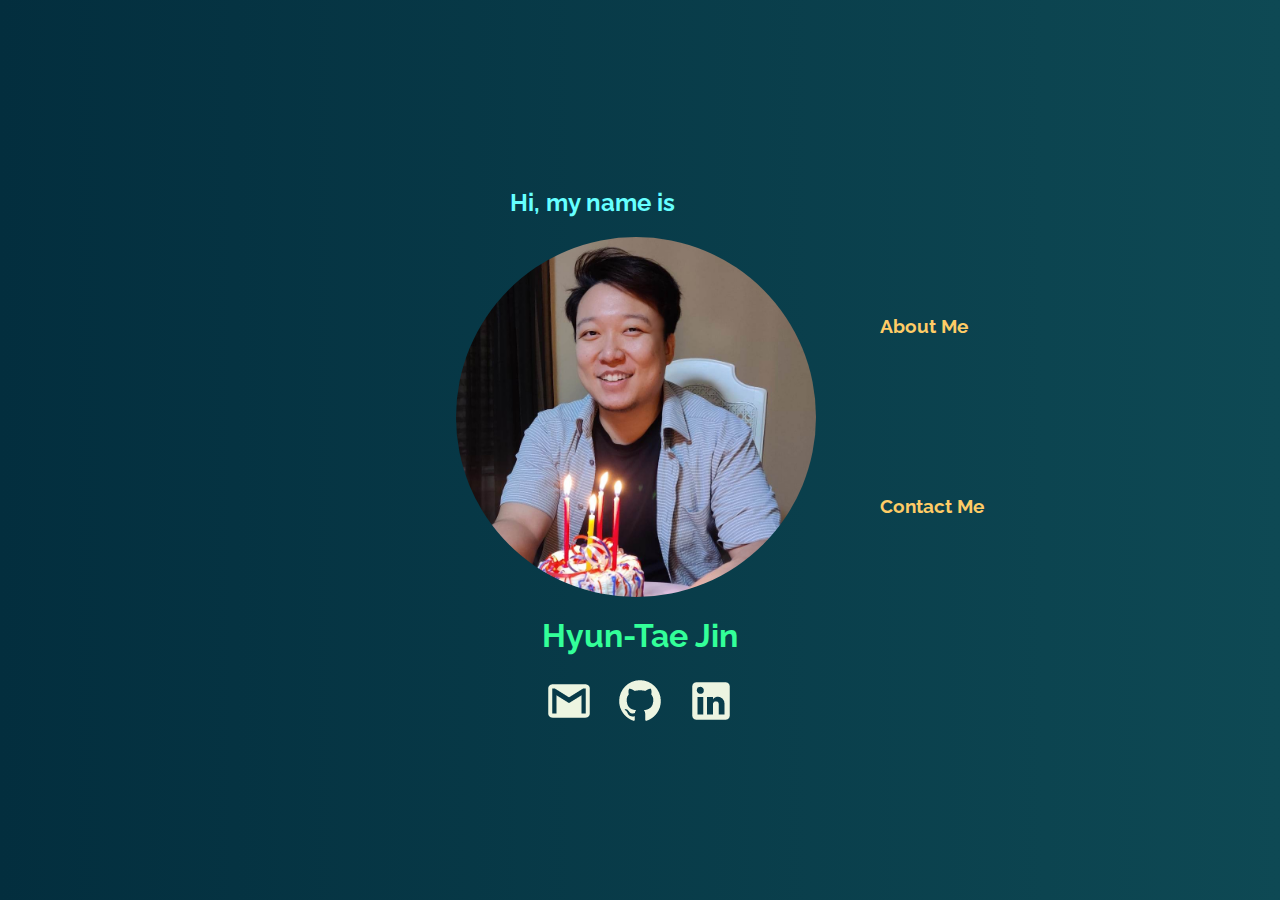
<file: index.html>
<!DOCTYPE html>
<html lang="en">
<head>
  <meta charset="UTF-8">
  <meta http-equiv="X-UA-Compatible" content="IE=edge">
  <meta name="viewport" content="width=device-width, initial-scale=1.0">
  <title>My Portfolio</title>
  <link rel="stylesheet" href="css/normalize.css">
  <link rel="stylesheet" href="https://fonts.googleapis.com/css?family=Raleway">
  <link rel="stylesheet" href="css/main.css">
</head>
<body>
  <div class="display">
    <h2>Hi, my name is</h2>
    <div class="face">
      <img src="images/bdayboy.jpg" class="bday">
      <img src="images/bdaystare.jpg" class="stare">
      <nav class="side-section">
        <a href="/about.html" class="navigation">
          <h3>About Me</h3>
        </a>
        <a href="/contact.html" class="navigation">
          <h3>Contact Me</h3>
        </a>
      </nav>
    </div>
    <h1>Hyun-Tae Jin</h1>
    <div class="links">
      <a target="_blank" rel="noopener noreferrer" href="mailto:hytaej@gmail.com">
        <div class="tooltip">
          <div class="icon">
            <img src="images/gmail.png">
            <img src="images/gmail-hover.png" class="icon-hover">
          </div>
          <span class="tooltiptext gmail">hytaej@gmail.com</span>
        </div>
      </a>
      <a target="_blank" rel="noopener noreferrer" href="https://github.com/HTJin">
        <div class="tooltip">
          <div class="icon">
            <img src="images/github.png">
            <img src="images/github-hover.png" class="icon-hover">
          </div>
          <span class="tooltiptext github">github.com/HTJin</span>
        </div>
      </a>
      <a target="_blank" rel="noopener noreferrer" href="https://linkedin.com/in/HTJin">
        <div class="tooltip">
          <div class="icon">
            <img src="images/linkedin.png">
            <img src="images/linkedin-hover.png" class="icon-hover">
          </div>
          <span class="tooltiptext linkedin">linkedin/in/HTJin</span>
        </div>
      </a>
    </div>
  </div>
</body>
</html>
</file>
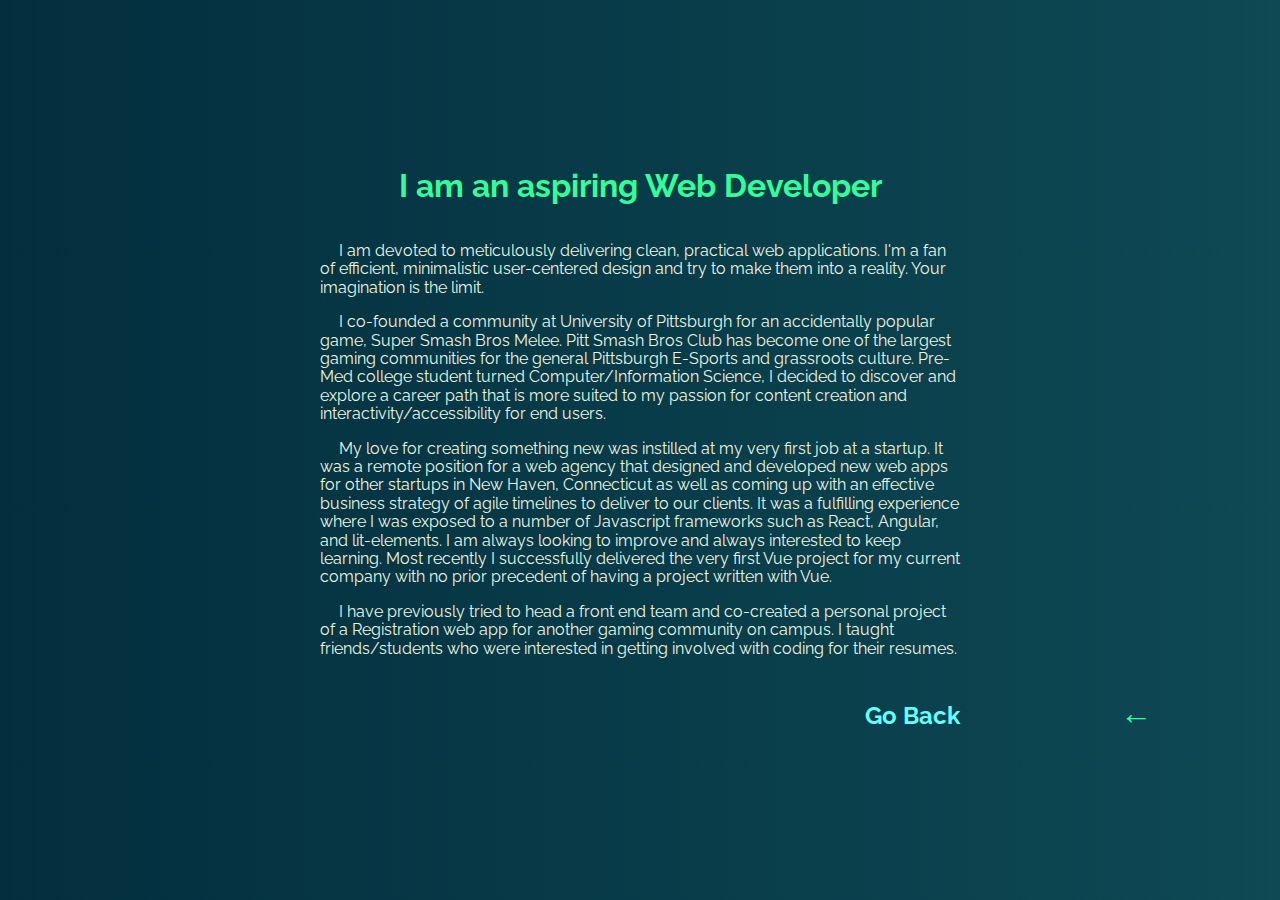
<file: about.html>
<!DOCTYPE html>
<html lang="en">
<head>
  <meta charset="UTF-8">
  <meta http-equiv="X-UA-Compatible" content="IE=edge">
  <meta name="viewport" content="width=device-width, initial-scale=1.0">
  <title>About Me</title>
  <link rel="stylesheet" href="css/normalize.css">
  <link rel="stylesheet" href="https://fonts.googleapis.com/css?family=Raleway">
  <link rel="stylesheet" href="css/main.css">
</head>
<body>
  <div class="display">
    <h1>I am an aspiring Web Developer</h1>
    <div class="content">
      <p>&emsp; I am devoted to meticulously delivering clean, practical web applications. I'm a fan of efficient, minimalistic user-centered design and try to make them into a reality. Your imagination is the limit.</p>
      <p>&emsp; I co-founded a community at University of Pittsburgh for an accidentally popular game, Super Smash Bros Melee. Pitt Smash Bros Club has become one of the largest gaming communities for the general Pittsburgh E-Sports and grassroots culture. Pre-Med college student turned Computer/Information Science, I decided to discover and explore a career path that is more suited to my passion for content creation and interactivity/accessibility for end users.</p>
      <p>&emsp; My love for creating something new was instilled at my very first job at a startup. It was a remote position for a web agency that designed and developed new web apps for other startups in New Haven, Connecticut as well as coming up with an effective business strategy of agile timelines to deliver to our clients. It was a fulfilling experience where I was exposed to a number of Javascript frameworks such as React, Angular, and lit-elements. I am always looking to improve and always interested to keep learning. Most recently I successfully delivered the very first Vue project for my current company with no prior precedent of having a project written with Vue.</p>
      <p>&emsp; I have previously tried to head a front end team and co-created a personal project of a Registration web app for another gaming community on campus. I taught friends/students who were interested in getting involved with coding for their resumes.</p>
      <a href="/index.html" class="navigation">
        <div class="end">
          <h1 style="float: left; transform: translateX(50rem);">&larr;</h1>
          <h2 style="float: right; transform: translateY(.5rem);">Go Back</h2>
        </div>
      </a>
    </div>
  </div>
</body>
</html>
</file>
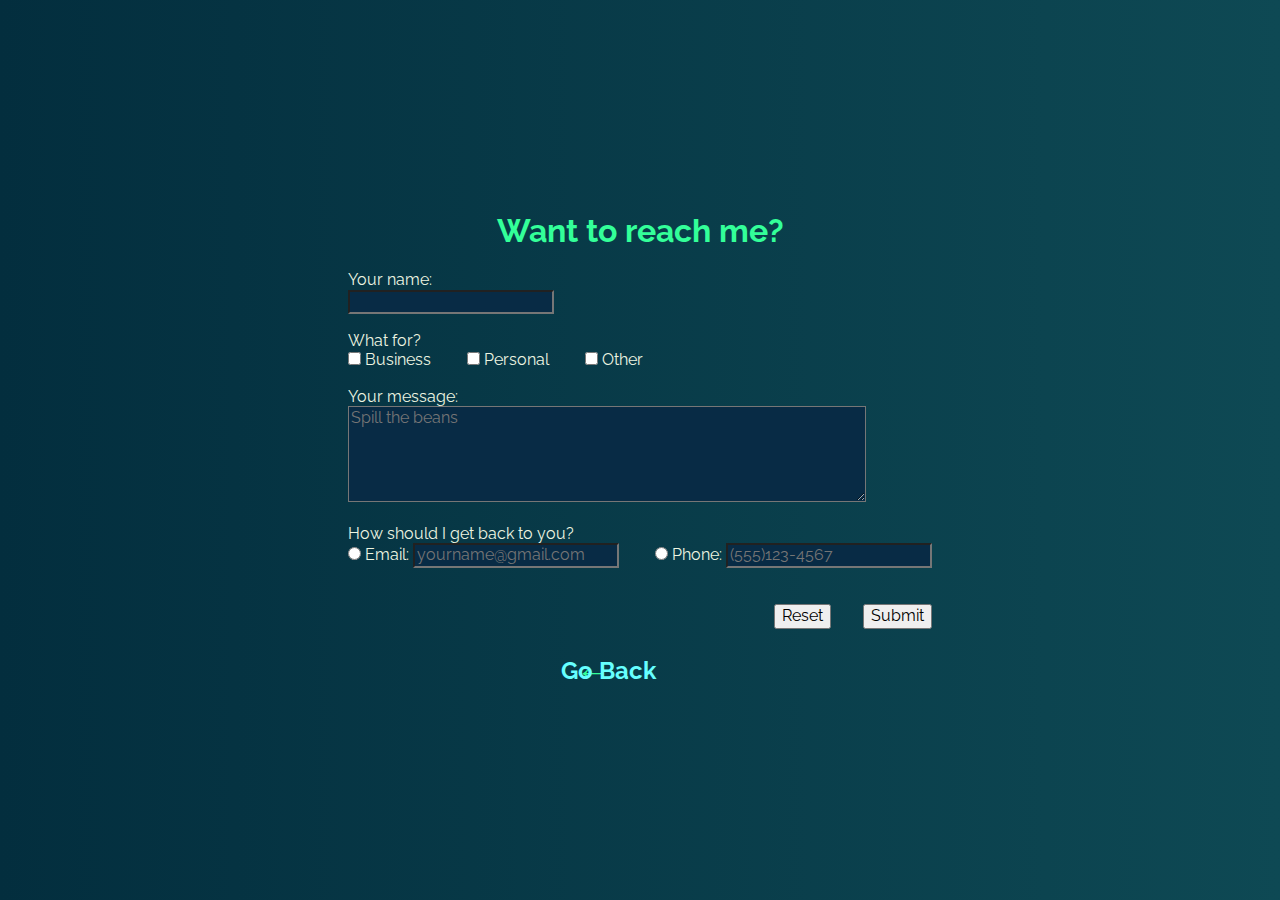
<file: contact.html>
<!DOCTYPE html>
<html lang="en">
<head>
  <meta charset="UTF-8">
  <meta http-equiv="X-UA-Compatible" content="IE=edge">
  <meta name="viewport" content="width=device-width, initial-scale=1.0">
  <title>Contact Me</title>
  <link rel="stylesheet" href="css/normalize.css">
  <link rel="stylesheet" href="https://fonts.googleapis.com/css?family=Raleway">
  <link rel="stylesheet" href="css/main.css">
</head>
<body>
  <div class="display">
    <h1>Want to reach me?</h1>
    <form style="color: #edf5e1;">
      <label for="fullname">Your name:</label><br>
      <input required type="txt" id="fullname" name="fullname" style="background-color: hsl(205, 80%, 15%);"><br><br>
      
      <label>What for?</label><br>
      <input type="checkbox" id="reason1" name="reason1" value="business">
      <label for="reason1">Business</label>
      <input type="checkbox" id="reason2" name="reason2" value="personal" style="margin-left: 2em;">
      <label for="reason2">Personal</label>
      <input type="checkbox" id="reason3" name="reason1" value="other" style="margin-left: 2em;">
      <label for="reason3">Other</label><br><br>

      <label for="message">Your message:</label><br>
      <textarea required id="message" name="message" placeholder="Spill the beans" style="width: 40dvw; height: 10dvh; background-color: hsl(205, 80%, 15%); color: #edf5e1;"></textarea><br>

      <br><label for="respond">How should I get back to you?</label><br>
      <input type="radio" id="email" name="respond" value="email">
      <label for="email">Email: <input type="email" placeholder="yourname@gmail.com" style="background-color: hsl(205, 80%, 15%); color: #edf5e1;"></label>
      <input type="radio" id="phone" name="respond" value="phone" style="margin-left: 2em;">
      <label for="phone">Phone: <input type="tel" placeholder="(555)123-4567" style="background-color: hsl(205, 80%, 15%); color: #edf5e1;"></label>

      <br><br><br><input type="submit" value="Submit" style="float: right;">
      <input type="reset" style="float: right; margin-right: 2em;">
    </form>
    <a href="/index.html" class="back">
      <div class="end back-container">
        <h1>&larr;</h1>
        <h2>Go Back</h2>
      </div>
    </a>
  </div>
</body>
</html>
</file>
<file: css/main.css>
.display {
  background: linear-gradient(90deg, #032e3e, #19646a, #032e3e);
  background-size: 400% 400%;
  font-family: "Raleway", sans-serif;
  animation: display-bg 20s ease-in-out infinite;
  height: 100vh;
  display: flex;
  flex-direction: column;
  justify-content: center;
  align-items: center;
}

@keyframes display-bg {
  0% {
    background-position: 0% 50%;
  }
  50% {
    background-position: 100% 50%;
  }
  100% {
    background-position: 0% 50%;
  }
}

.navigation, .back {
  text-decoration: none;
  color: inherit;
}
.navigation:hover {
  transform: scale(1.5);
  transition: .5s ease;
  text-shadow: 0 0 25px hsl(400, 100%, 100%);
}

.face {
  position: relative;
  height: 40%;
  display: flex;
  margin-left: 10rem;
}
.side-section {
  height: 100%;
  display: flex;
  flex-direction: column;
  justify-content: space-around;
  margin-left: 4rem;
  color: hsl(400, 100%, 70%);
  animation: side-section 3s linear infinite;
}
@keyframes side-section {
  0% {
    text-shadow: none;
  }
  50% {
    text-shadow: 0 0 25px hsl(400, 100%, 70%);
  }
  100% {
    text-shadow: none;
  }
}

.bday, .stare {
  border-radius: 50%;
  height: 100%;
  animation: glow 5s linear infinite;
}
@keyframes glow {
  0% {
    box-shadow: 0 0 15px hsl(180, 100%, 70%);
  }
  50% {
    box-shadow: 0 0 50px hsl(150, 100%, 60%);
  }
  100% {
    box-shadow: 0 0 15px hsl(180, 100%, 70%);
  }
}
.stare {
  position: absolute;
  top: 0;
  left: 0;
  opacity: 0;
  transition: 1s ease;
}
.face:hover .stare {
  opacity: 1;
}

h1 {
  color: hsl(150, 100%, 60%);
  animation: neon 3s linear infinite;
}
h2 {
  color: hsl(180, 100%, 70%);
  transform: translateX(-3rem);
}

@keyframes neon {
  0% {
    text-shadow: 0 0 25px hsl(150, 100%, 60%);
  }
  50% {
    text-shadow: none;
  }
  100% {
    text-shadow: 0 0 25px hsl(150, 100%, 60%);
  }
}

.links {
  display: flex;
  justify-content: space-between;
  width: 12rem;
}
.icon {
  position: relative;
}
.icon-hover {
  position: absolute;
  top: 0;
  left: 0;
  opacity: 0;
  transition: .1s linear;
}
.icon:hover .icon-hover {
  opacity: 1;
}

.tooltip {
  position: relative;
  display: inline-block;
}

/* Tooltip text */
.tooltip .tooltiptext {
  visibility: hidden;
  width: auto;
  color: #fff;
  text-align: center;
  padding: 7px;
  border-radius: 6px;

  /* Position the tooltip text */
  position: absolute;
  z-index: 1;
  top: 140%;
  left: 20%;
  margin-left: -60px;

  /* Fade in tooltip */
  opacity: 0;
  transition: opacity 0.3s;
}
.tooltip .gmail {
  background-color: #CE493B;
}
.tooltip .github {
  background-color: #A66CFF;
}
.tooltip .linkedin {
  background-color: #0077B5;
}

/* Tooltip arrow */
.tooltip .tooltiptext::after {
  content: "";
  position: absolute;
  bottom: 100%;
  left: 50%;
  margin-left: -5px;
  border-width: 5px;
  border-style: solid;
}
.tooltip .gmail::after {
  border-color: transparent transparent #CE493B transparent;
}
.tooltip .github::after {
  border-color: transparent transparent #A66CFF transparent;
}
.tooltip .linkedin::after {
  border-color: transparent transparent #0077B5 transparent;
}

/* Show the tooltip text when you mouse over the tooltip container */
.tooltip:hover .tooltiptext {
  visibility: visible;
  opacity: 1;
}

.content {
  margin-left: 20rem;
  margin-right: 20rem;
  width: 50dvw;
  color: #edf5e1;
}

.end:hover {
  text-shadow: 0 0 25px hsl(180, 100%, 70%);
  transform: translateX(-.5rem);
  transition: .5s ease;
}

.back-container {
  display: flex;
  width: 10dvw;
  justify-content: space-between;
  align-items: baseline;
}
</file>
